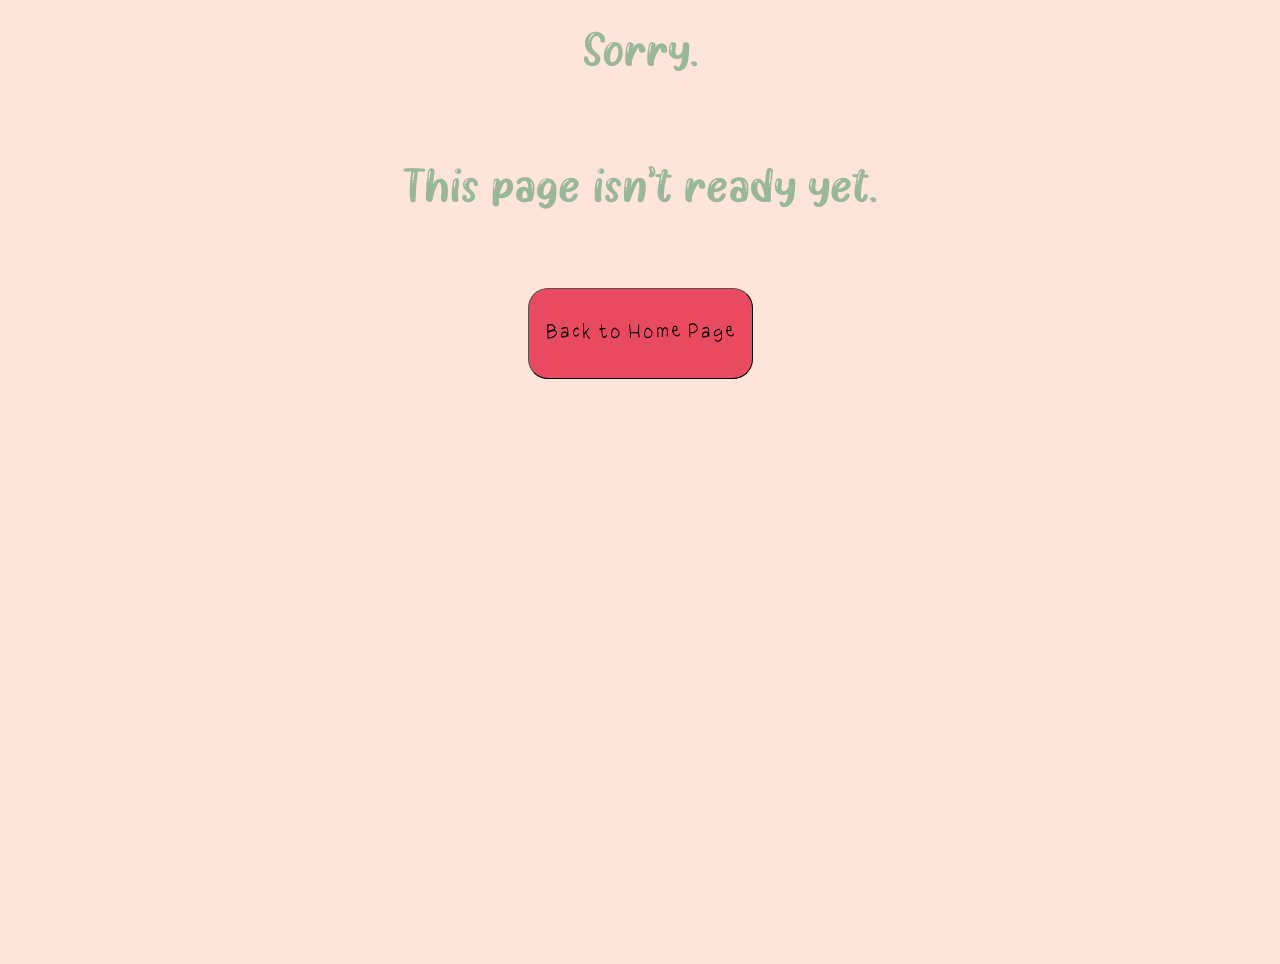
<file: instructions.html>
<!DOCTYPE html>
<html lang="en">
<head>
    <meta charset="UTF-8">
    <meta name="viewport" content="width=device-width, initial-scale=1.0">
    <title>Instructions</title>
    <!-- <meta name="description" content="Max's personal website. It's a work in progress.">
    <meta property="og:image" content="img/max_at_engineering.jpg">
    <meta property="og:description" content="Max's personal website. It's a work in progress.">
    <meta property="og:title" content="Max Arnold">
    <meta name="twitter:title" content="Max Arnold"> -->
    <link rel="shortcut icon" href="favicon/favicon_stock/favicon.ico" type="image/x-icon">
    <link rel="apple-touch-icon" sizes="180x180" href="favicon/favicon_stock/apple-touch-icon.png">
    <link rel="icon" type="image/png" sizes="32x32" href="favicon/favicon_stock/favicon-32x32.png">
    <link rel="icon" type="image/png" sizes="16x16" href="favicon/favicon_stock/favicon-16x16.png">
    <link rel="manifest" href="favicon/favicon_stock/site.webmanifest">
    <link rel="stylesheet" href="css/main.css">
    <link rel="stylesheet" href="css/placeholder.css">
    <link rel="stylesheet" href="https://fonts.googleapis.com/css?family=Merriweather|Montserrat|Sacramento">
    <link rel="stylesheet" href="https://www.fontspace.com/plavea-font-f48588">
</head>
<body>
    <header>
        <h2>Sorry.</h2>
        <h2>This page isn't ready yet.</h2>
        <a class="button" href="index.html"><button>Back to Home Page</button></a>
    </header>
    <footer>
        <a href="https://www.instagram.com/potato.the.shihtzu/"><img src="img/icons/png/insta_blank.png" srcset="img/icons/svg/insta_blank.svg, img/icons/png/insta_blank.png" alt="instagram logo">Instagram</a>
        <div>
            <p>© 2020 Max Arnold</p>
            <p>Icons made by <a href="https://www.flaticon.com/authors/smashicons" title="Smashicons">Smashicons</a> from <a href="https://www.flaticon.com/" title="Flaticon">www.flaticon.com</a></p>
        </div>
    </footer>
</body>
</html>
</file>
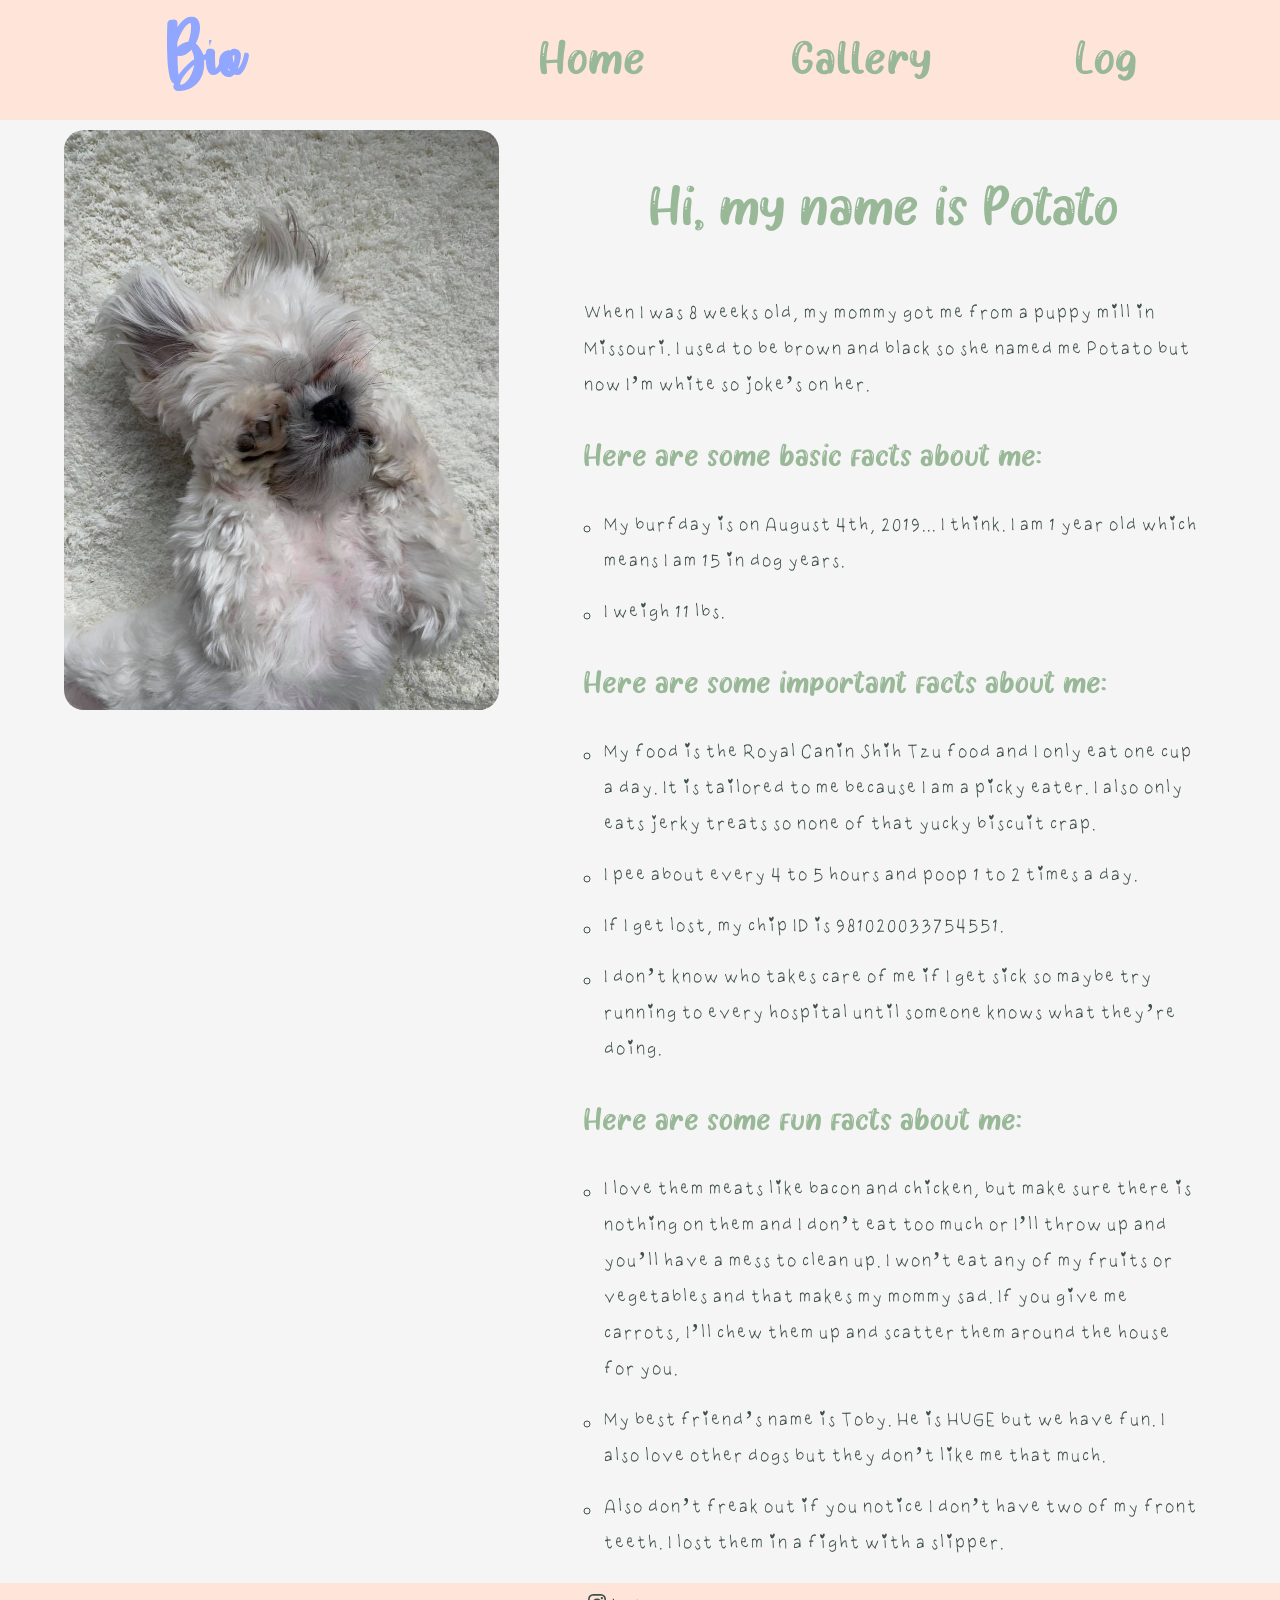
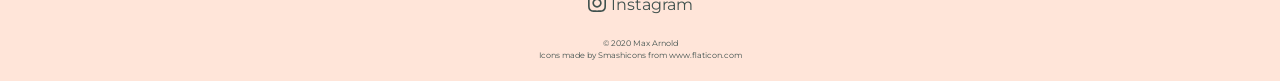
<file: public/bio.html>
<!DOCTYPE html>
<html lang="en">
	<head>
		<meta charset="UTF-8" />
		<meta name="viewport" content="width=device-width, initial-scale=1.0" />
		<title>Potato - Bio</title>
		<!-- <meta name="description" content="Max's personal website. It's a work in progress.">
    <meta property="og:image" content="img/max_at_engineering.jpg">
    <meta property="og:description" content="Max's personal website. It's a work in progress.">
    <meta property="og:title" content="Max Arnold">
    <meta name="twitter:title" content="Max Arnold"> -->
		<link
			rel="shortcut icon"
			href="favicon/favicon_stock/favicon.ico"
			type="image/x-icon"
		/>
		<link
			rel="apple-touch-icon"
			sizes="180x180"
			href="favicon/favicon_stock/apple-touch-icon.png"
		/>
		<link
			rel="icon"
			type="image/png"
			sizes="32x32"
			href="favicon/favicon_stock/favicon-32x32.png"
		/>
		<link
			rel="icon"
			type="image/png"
			sizes="16x16"
			href="favicon/favicon_stock/favicon-16x16.png"
		/>
		<link rel="manifest" href="favicon/favicon_stock/site.webmanifest" />
		<link rel="stylesheet" href="css/main.css" />
		<link rel="stylesheet" href="css/bio.css" />
		<link rel="stylesheet" href="css/otherpages.css" />
		<link
			rel="stylesheet"
			href="https://fonts.googleapis.com/css?family=Merriweather|Montserrat|Sacramento"
		/>
		<link
			rel="stylesheet"
			href="https://www.fontspace.com/plavea-font-f48588"
		/>
		<script src="js/main.js" defer></script>
	</head>
	<body>
		<div class="header">
			<header>
				<h1>Bio</h1>
				<div class="nav_button">
					<svg
						width="399px"
						height="398px"
						viewBox="0 0 399 398"
						version="1.1"
						xmlns:xlink="http://www.w3.org/1999/xlink"
						xmlns="http://www.w3.org/2000/svg"
					>
						<desc>Created with Lunacy</desc>
						<g id="icons8-menu">
							<g id="surface8550592">
								<path
									class="bg_circle"
									d="M199 398C89.0991 398 0 308.901 0 199C0 89.0991 89.0991 0 199 0C308.901 0 398 89.0991 398 199C398 308.901 308.901 398 199 398L199 398Z"
									id="Shape"
									fill="none"
									fill-rule="evenodd"
									stroke="none"
								/>
								<path
									d="M202.346 0.547825L16.654 0.547825C16.654 0.547825 0 -4.21114 0 14.3238C0 32.8588 16.654 28.6877 16.654 28.6877L202.346 28.6877C202.346 28.6877 217 21.3588 217 14.3238C217 7.28887 202.346 0.547825 202.346 0.547825ZM199.692 64.1841L14 64.1841C14 64.1841 2.5 66.7889 2.5 79.8239C2.5 92.8589 14 92.324 14 92.324L199.692 92.324C199.692 92.324 216.5 93.3589 216.5 79.8239C216.5 66.2889 199.692 64.1841 199.692 64.1841ZM8.17471 134.324L193.867 134.324C193.867 134.324 216 133.039 216.5 149.324C217 165.609 193.867 162.464 193.867 162.464L8.17471 162.464C8.17471 162.464 0.520881 162.723 0.0208627 149.188C-0.479155 135.653 8.17471 134.324 8.17471 134.324Z"
									transform="translate(88.50003 119.67615)"
									id="Shape"
									fill="#99B898"
									fill-rule="evenodd"
									stroke="none"
								/>
								<path
									d="M205.517 33.6777L19.7127 33.6777C8.88384 33.6777 6.19248e-06 26.695 0 16.91C-6.19248e-06 7.12506 8.4963 0.249969 19.7127 0L205.517 0C216.058 3.05288e-05 222.962 8.55803 223 17C223.039 25.442 215.819 33.5527 205.517 33.6777ZM124.213 27.4962L124.212 27.4962C86.0992 27.5524 47.0265 27.6102 22.5024 27.4605C11.8584 27.198 8.00267 21.0388 8.00267 15.911C8.00267 10.7832 12.3451 5.03482 22.5024 4.91C36.6131 4.91003 54.2688 4.92627 73.3953 4.94387C116.763 4.98376 167.692 5.03061 202.003 4.91119C212.382 4.92813 217.496 10.2831 217.496 15.9109C217.496 21.5388 213.289 27.3231 202.035 27.4605C181.049 27.4122 152.903 27.4538 124.213 27.4962ZM205.517 98.7038L19.7127 98.7038C8.88384 98.7038 6.19248e-06 91.721 0 81.9361C-6.19248e-06 72.1512 8.4963 65.2761 19.7127 65.0261L205.517 65.0261C216.058 65.0261 222.962 73.5841 223 82.0261C223.039 90.4681 215.819 98.5788 205.517 98.7038ZM124.211 93.2402L124.208 93.2402C86.0959 93.2965 47.0237 93.3542 22.4998 93.2046C11.8557 92.9421 8.00004 86.7828 8.00004 81.655C8.00004 76.5272 12.3425 70.7789 22.4998 70.6541C36.6107 70.6541 54.2668 70.6704 73.3936 70.688L73.4053 70.688C116.77 70.7278 167.692 70.7747 202 70.6553C212.379 70.6722 217.493 76.0272 217.493 81.655C217.493 87.2829 213.286 93.0672 202.033 93.2046C181.051 93.1563 152.912 93.1978 124.229 93.2402L124.225 93.2402L124.213 93.2402L124.211 93.2402ZM19.7127 166.91L205.517 166.91C215.819 166.785 223.039 158.674 223 150.232C222.962 141.79 216.058 133.232 205.517 133.232L19.7127 133.232C8.4963 133.482 -6.19248e-06 140.357 0 150.142C6.19248e-06 159.927 8.88384 166.91 19.7127 166.91ZM22.4998 161.815C47.0241 161.964 86.0972 161.907 124.21 161.85C152.9 161.808 181.046 161.766 202.033 161.815C213.286 161.677 217.493 155.893 217.493 150.265C217.493 144.637 212.379 139.282 202 139.265C167.689 139.385 116.761 139.338 73.3936 139.298C54.2668 139.281 36.6107 139.264 22.4998 139.264C12.3425 139.389 8.00004 145.137 8.00004 150.265C8.00004 155.393 11.8557 161.552 22.4998 161.815Z"
									transform="translate(86.00003 117.09)"
									id="Shape"
									fill="#1F212B"
									fill-rule="evenodd"
									stroke="none"
								/>
								<path
									d="M160.366 3.98L1.39922 3.98C0.621875 3.98 0 3.07845 0 1.97901C0 0.879558 0.621875 0 1.39922 0L160.366 0C161.143 0 161.765 0.879558 161.765 1.97901C161.765 3.07845 161.143 3.98 160.366 3.98ZM174.436 3.98L168.808 3.98C168.031 3.98 167.393 3.07845 167.393 1.97901C167.393 0.879558 168.031 0 168.808 0L174.436 0C175.198 0 175.835 0.879558 175.835 1.97901C175.835 3.07845 175.198 3.98 174.436 3.98ZM16.8683 68.6861L143.482 68.6861C144.259 68.6861 144.881 67.7846 144.881 66.6851C144.881 65.6077 144.259 64.7061 143.482 64.7061L16.8683 64.7061C16.1065 64.7061 15.4691 65.6077 15.4691 66.6851C15.4691 67.7846 16.1065 68.6861 16.8683 68.6861ZM151.924 68.6861L160.366 68.6861C161.143 68.6861 161.765 67.7846 161.765 66.6851C161.765 65.6077 161.143 64.7061 160.366 64.7061L151.924 64.7061C151.147 64.7061 150.509 65.6077 150.509 66.6851C150.509 67.7846 151.147 68.6861 151.924 68.6861ZM174.436 68.6861L168.808 68.6861C168.031 68.6861 167.393 67.7846 167.393 66.6851C167.393 65.6077 168.031 64.7061 168.808 64.7061L174.436 64.7061C175.198 64.7061 175.835 65.6077 175.835 66.6851C175.835 67.7846 175.198 68.6861 174.436 68.6861ZM19.6824 133.392L14.0545 133.392C13.2927 133.392 12.6552 132.513 12.6552 131.413C12.6552 130.314 13.2927 129.412 14.0545 129.412L19.6824 129.412C20.4598 129.412 21.0972 130.314 21.0972 131.413C21.0972 132.513 20.4598 133.392 19.6824 133.392ZM28.1243 133.392L185.676 133.392C186.454 133.392 187.091 132.513 187.091 131.413C187.091 130.314 186.454 129.412 185.676 129.412L28.1243 129.412C27.3469 129.412 26.7251 130.314 26.7251 131.413C26.7251 132.513 27.3469 133.392 28.1243 133.392Z"
									transform="translate(103.754944 137.10791)"
									id="Shape"
									fill="#1F212B"
									fill-rule="evenodd"
									stroke="none"
								/>
							</g>
						</g>
					</svg>
				</div>
			</header>
			<nav>
				<ul class="nav_menu">
					<li><a href="index.html">Home</a></li>
					<li>
						<a href="gallery.html">Gallery</a>
					</li>
					<li><a href="log.html">Log</a></li>
				</ul>
			</nav>
		</div>
		<main id="bio">
			<!-- Picture on the side that doesn't move while I scroll -->
			<div class="bio_pic">
				<img
					src="img/originals/carpet_potato.jpg"
					alt="Picture of Potato"
				/>
			</div>
			<div class="bio">
				<h2>Hi, my name is Potato</h2>
				<ul>
					<!-- Auto-fill age based on date and time -->
					<li>
						When I was 8 weeks old, my mommy got me from a puppy
						mill in Missouri. I used to be brown and black so she
						named me Potato but now I’m white so joke’s on her.
					</li>
					<li>
						<h3>Here are some basic facts about me:</h3>
						<ul>
							<li>
								My burfday is on August 4th, 2019... I think. I
								am 1 year old which means I am 15 in dog years.
							</li>
							<li>I weigh 11 lbs.</li>
						</ul>
					</li>
					<li>
						<h3>Here are some important facts about me:</h3>
						<ul>
							<li>
								My food is the Royal Canin Shih Tzu food and I
								only eat one cup a day. It is tailored to me
								because I am a picky eater. I also only eats
								jerky treats so none of that yucky biscuit crap.
							</li>
							<li>
								I pee about every 4 to 5 hours and poop 1 to 2
								times a day.
							</li>
							<!-- <li>
								My mommy’s name is Megan Lin <br />If you need
								her, please call 573-631-1591.
							</li>
							<li>
								If she doesn’t answer, please call my friend Max
								at 630-512-7809. Don’t worry, he’s a human.
							</li> -->
							<li>
								If I get lost, my chip ID is 981020033754551.
							</li>
							<li>
								I don’t know who takes care of me if I get sick
								so maybe try running to every hospital until
								someone knows what they’re doing.
							</li>
						</ul>
					</li>
					<li>
						<h3>Here are some fun facts about me:</h3>
						<ul>
							<li>
								I love them meats like bacon and chicken, but
								make sure there is nothing on them and I don’t
								eat too much or I’ll throw up and you’ll have a
								mess to clean up. I won’t eat any of my fruits
								or vegetables and that makes my mommy sad. If
								you give me carrots, I’ll chew them up and
								scatter them around the house for you.
							</li>
							<li>
								My best friend’s name is Toby. He is HUGE but we
								have fun. I also love other dogs but they don’t
								like me that much.
							</li>
							<li>
								Also don’t freak out if you notice I don’t have
								two of my front teeth. I lost them in a fight
								with a slipper.
							</li>
						</ul>
					</li>
				</ul>
			</div>
		</main>
		<footer>
			<a href="https://www.instagram.com/potato.the.shihtzu/"
				><img
					src="img/icons/png/insta_blank.png"
					srcset="
						img/icons/svg/insta_blank.svg,
						img/icons/png/insta_blank.png
					"
					alt="instagram logo"
				/>Instagram</a
			>
			<div>
				<p>© 2020 Max Arnold</p>
				<p>
					Icons made by
					<a
						href="https://www.flaticon.com/authors/smashicons"
						title="Smashicons"
						>Smashicons</a
					>
					from
					<a href="https://www.flaticon.com/" title="Flaticon"
						>www.flaticon.com</a
					>
				</p>
			</div>
		</footer>
	</body>
</html>
</file>
<file: css/main.css>
@font-face {
	font-family: "Plavea Solid";
	src: url("../fonts/plavea/PlaveaSolid-Yzyjj.ttf") format("truetype");
}

@font-face {
	font-family: "Plavea Shine";
	src: url("../fonts/plavea/PlaveaShine-8M4XD.otf") format("opentype");
}

@font-face {
	font-family: "basic-font";
	src: url("../fonts/MessyHandwritten-Regular.ttf") format("truetype");
}

@font-face {
	font-family: "Adeline";
	src: url("../fonts/Adeline.ttf") format("truetype");
}

/* Color Palette #D8E2DC#FFE5D9#FFCAD4#F4ACB7#9D8189 */
/* Alternate Colors #3D4D4B#aee7e8#59c0c2#00a79d#99b898#feceab#ff847c#e84a5f */
/* ### ELEMENT STYLES ### */
body {
	margin: 0;
	font-family: "basic-font", serif;
	font-size: 100%;
	width: 100%;
	text-align: center;
	line-height: 1.5;
	background: #f5f5f5;
	color: #40514e;
}

h1 {
	font-family: "Adeline", cursive;
	color: #91a6ff;
	font-size: 5.25rem;
	margin: 0;
}

h2,
h3,
h4,
h5,
h6 {
	color: #99b898;
	font-family: "Montserrat", sans-serif;
}

h2 {
	font-size: 3.5rem;
	font-family: "Plavea Shine", "Plavea Solid", sans-serif;
	font-weight: lighter;
}

p {
	font-size: 2rem;
}

li.box {
	font-size: 1.5rem;
}

table tr td:first-of-type {
	font-size: 1.25rem;
}

header {
	background: #ffe5d9;
	margin: 0;
	padding: 3rem 0 0;
}

header h2 {
	margin: 2rem 1rem 0;
}

section {
	margin-top: 100px;
}

section:first-of-type {
	margin-top: 0;
}

section p {
	width: 70%;
	margin: 25px auto;
	line-height: 2;
}

hr {
	border: dotted 6px #d8e2dc;
	border-bottom: none;
	width: 5%;
	margin: 100px auto;
}

footer {
	background: #ffe5d9;
	font-family: "Montserrat", sans-serif;
	padding: 10px 0 10px;
}

footer img {
	width: 18px;
	margin-right: 5px;
	vertical-align: middle;
	position: relative;
	bottom: 2px;
}

footer a,
footer a:visited {
	text-decoration: none;
	color: #40514e;
}
footer a:hover {
	color: #40514ea9;
}

footer div {
	display: flex;
	justify-content: space-around;
	flex-flow: column wrap;
	margin: 20px auto 10px;
	padding: 0;
}
footer div p {
	margin: 0;
	font-size: 0.5rem;
}

/* ### CLASS STYLES ### */

.gif {
	display: block;
	margin: 0 auto;
	position: relative;
	top: 15px;
}

.pro {
	border-radius: 100%;
	width: 300px;
}

.header_img {
	position: relative;
	top: 29px;
	margin-bottom: 6px;
}

/* --- Navigation --- */

nav {
	display: flex;
	flex-flow: column;
	padding: 10px;
}

nav ul {
	display: flex;
	visibility: hidden;
	height: 0px;
	flex-flow: column;
	margin: 0 0 35px;
	padding: 0;
	width: 100%;
	-webkit-transition: all 0.5s ease-in-out;
	transition: all 0.5s ease-in-out;
	overflow: hidden;
}

.nav_trans {
	height: 192px;
	visibility: visible;
}

nav ul li {
	display: block;
}

nav ul li a {
	font-size: 2rem;
	font-family: "Plavea Shine";
	color: #99b898;
	text-decoration: none;
}

/* Placeholder Link Styling */
.placeholder_link {
	text-decoration: line-through;
}
/* Hamburger Menu */

nav div {
	align-self: flex-end;
}
.nav_button svg {
	width: 4rem;
	height: 4rem;
}
.nav_button svg:hover {
	cursor: pointer;
}

.nav_button svg:hover .bg_circle {
	fill: #ffe5d9;
}

/* Media Queries for NAV */

@media screen and (min-width: 768px) {
	nav {
		flex-flow: row-reverse;
		height: 7.5rem;
	}

	nav ul {
		flex-flow: row;
		justify-content: space-evenly;
		height: 7.5rem;
		visibility: visible;
	}

	.nav_trans {
		width: 100%;
		height: inherit;
	}

	nav ul li {
		display: flex;
		align-self: center;
	}

	nav ul li a {
		font-size: 3rem;
	}

	.nav_button svg {
		width: 7.5rem;
		height: 7.5rem;
	}

	.nav_button {
		display: none;
	}
}
/* --- Skills Section --- */

.skills table {
	margin: 50px 25px;
	text-align: left;
	border-collapse: collapse;
}

.skills tr td:first-of-type {
	text-align: left;
}

/* Styling of the stars */
.skills tr td:last-of-type {
	color: #d8e2dc;
	letter-spacing: 0.2rem;
	text-align: right;
}
/* Styling of the stars filled in */
.skills tr td .star {
	color: #f4acb7;
	-webkit-transition: letter-spacing 0.5s;
	transition: letter-spacing 0.5s;
}

/* Hover over the row to see the background*/

.skills tr:hover {
	background: #eff1f0;
}
/* Transitions to larger letter spacing */
.skills tr:hover td:last-of-type span {
	letter-spacing: 0.4rem;
	-webkit-transition: letter-spacing 0.5s;
	transition: letter-spacing 0.5s;
}

.skills tr td {
	width: 100%;
}
/* The skills <hr> is used as a top/bottom border */
.skills hr {
	border: solid 1px #40514e;
	width: 100%;
	margin: 50px auto;
}

@media screen and (min-width: 600px) {
	.skills table {
		width: calc(400px - 2.5vw);
		margin: auto;
	}
}

/* --- Daily Life Section --- */

.daily_life {
	margin: 0 2.5vw 100px;
}
/* Timeline background */
.daily_life > div {
	/* background: url(../img/icons/png/001-moon.png), url(../img/icons/png/002-sunny.png), #99b898; */
	/* background: url(../img/icons/svg/001-moon.svg) right/30% no-repeat, url(../img/icons/svg/002-sunny.svg) left/30% no-repeat, #99b898; */
	background-color: #99b898;
	background-blend-mode: screen;
	width: 100%;
}
/* Grid of the timeline */
.daily_life ul {
	display: grid;
	grid-template-rows: 5fr 1fr 5fr;
	grid-template-columns: auto;
	overflow: auto;
	margin: 0;
	padding: 25px;
	row-gap: 25px;
	column-gap: 25px;
	height: 80vh;
	list-style-type: none;
}

/* Event box */

.daily_life .box {
	width: 350px;
	text-align: left;
}

/* Placing the events top and bottom alternating */

.daily_life .box:nth-of-type(odd) {
	grid-row-start: 1;
}

.daily_life .box:nth-of-type(even) {
	grid-row-start: 3;
}

/* Placement of all the events other than the first */

.daily_life .box2 {
	grid-column-start: 2;
}
.daily_life .box3 {
	grid-column-start: 3;
}
.daily_life .box4 {
	grid-column-start: 4;
}
.daily_life .box5 {
	grid-column-start: 5;
}
.daily_life .box6 {
	grid-column-start: 6;
}
.daily_life .box7 {
	grid-column-start: 7;
}

/* Line in the middle */

.daily_life hr {
	grid-row-start: 2;
	grid-column: 1 / 10;
	width: 100%;
	border: solid 1px #40514e;
	height: 0;
	margin: 0;
	align-self: center;
}

.daily_life h3 {
	margin: 0;
	color: #3d4d4b;
	font-family: "Plavea Shine", "Plavea Solid", sans-serif;
	font-weight: lighter;
}

/* --- Gallery Section --- */

section.gallery {
	display: flex;
	flex-flow: column wrap;
	margin: 0 2.5vw 100px;
	gap: 40px;
}

@media screen and (min-width: 600px) {
	section.gallery {
		flex-flow: row wrap;
		gap: 5px;
	}
}

.gallery .container {
	background: #99b898;
	width: 400px;
	padding: 2.5px;
}

.gallery img {
	max-width: 100%;
	vertical-align: middle;
}

/* Other Page Styling */
</file>
<file: css/placeholder.css>
header{
    display: flex;
    flex-flow: column;
    gap: 4rem;
    height: 100vh;
    padding: 1rem 1rem 3rem;
}

header h2{
    font-size: 3rem;
    margin: 0;
}

a.button{
    display: block;
}

a button{
    padding: 2rem 1rem;
    border-radius: 20px;
    border: 1px outset black;
    cursor: pointer;
    background-color: #e84a5f;
    font-size: 2rem;
    font-family: 'basic-font';
}

footer{
    width: 100%;
    display: none;
}
</file>
<file: public/css/main.css>
@font-face {
	font-family: "Plavea Solid";
	src: url("../fonts/plavea/PlaveaSolid-Yzyjj.ttf") format("truetype");
}

@font-face {
	font-family: "Plavea Shine";
	src: url("../fonts/plavea/PlaveaShine-8M4XD.otf") format("opentype");
}

@font-face {
	font-family: "basic-font";
	src: url("../fonts/MessyHandwritten-Regular.ttf") format("truetype");
}

@font-face {
	font-family: "Adeline";
	src: url("../fonts/Adeline.ttf") format("truetype");
}

/* Color Palette #D8E2DC#FFE5D9#FFCAD4#F4ACB7#9D8189 */
/* Alternate Colors #3D4D4B#aee7e8#59c0c2#00a79d#99b898#feceab#ff847c#e84a5f */
/* ### ELEMENT STYLES ### */
body {
	margin: 0;
	font-family: "basic-font", serif;
	font-size: 100%;
	width: 100%;
	text-align: center;
	line-height: 1.5;
	background: #f5f5f5;
	color: #40514e;
}

h1 {
	font-family: "Adeline", cursive;
	color: #91a6ff;
	font-size: 5.25rem;
	margin: 0;
}

h2,
h3,
h4,
h5,
h6 {
	color: #99b898;
	font-family: "Montserrat", sans-serif;
}

h2 {
	font-size: 3.5rem;
	font-family: "Plavea Shine", "Plavea Solid", sans-serif;
	font-weight: lighter;
}

p {
	font-size: 2rem;
}

li.box {
	font-size: 1.5rem;
}

table tr td:first-of-type {
	font-size: 1.25rem;
}

header {
	background: #ffe5d9;
	margin: 0;
	padding: 3rem 0 0;
}

header h2 {
	margin: 2rem 1rem 0;
}

section {
	margin-top: 100px;
}

section:first-of-type {
	margin-top: 0;
}

section p {
	width: 70%;
	margin: 25px auto;
	line-height: 2;
}

hr {
	border: dotted 6px #d8e2dc;
	border-bottom: none;
	width: 5%;
	margin: 100px auto;
}

footer {
	background: #ffe5d9;
	font-family: "Montserrat", sans-serif;
	padding: 10px 0 10px;
}

footer img {
	width: 18px;
	margin-right: 5px;
	vertical-align: middle;
	position: relative;
	bottom: 2px;
}

footer a,
footer a:visited {
	text-decoration: none;
	color: #40514e;
}
footer a:hover {
	color: #40514ea9;
}

footer div {
	display: flex;
	justify-content: space-around;
	flex-flow: column wrap;
	margin: 20px auto 10px;
	padding: 0;
}
footer div p {
	margin: 0;
	font-size: 0.5rem;
}

/* ### CLASS STYLES ### */

.gif {
	display: block;
	margin: 0 auto;
	position: relative;
	top: 15px;
}

.pro {
	border-radius: 100%;
	width: 300px;
}

.header_img {
	position: relative;
	top: 29px;
	margin-bottom: 6px;
}

/* --- Navigation --- */

nav {
	display: flex;
	flex-flow: column;
	padding: 10px;
}

nav ul {
	display: flex;
	visibility: hidden;
	height: 0px;
	flex-flow: column;
	margin: 0 0 35px;
	padding: 0;
	width: 100%;
	-webkit-transition: all 0.5s ease-in-out;
	transition: all 0.5s ease-in-out;
	overflow: hidden;
}

.nav_trans {
	height: 192px;
	visibility: visible;
}

nav ul li {
	display: block;
}

nav ul li a {
	font-size: 2rem;
	font-family: "Plavea Shine";
	color: #99b898;
	text-decoration: none;
}

/* Placeholder Link Styling */
.placeholder_link {
	text-decoration: line-through;
}
/* Hamburger Menu */

nav div {
	align-self: flex-end;
}
.nav_button svg {
	width: 4rem;
	height: 4rem;
}
.nav_button svg:hover {
	cursor: pointer;
}

.nav_button svg:hover .bg_circle {
	fill: #ffe5d9;
}

/* Media Queries for NAV */

@media screen and (min-width: 768px) {
	nav {
		flex-flow: row-reverse;
		height: 7.5rem;
	}

	nav ul {
		flex-flow: row;
		justify-content: space-evenly;
		height: 7.5rem;
		visibility: visible;
	}

	.nav_trans {
		width: 100%;
		height: inherit;
	}

	nav ul li {
		display: flex;
		align-self: center;
	}

	nav ul li a {
		font-size: 3rem;
	}

	.nav_button svg {
		width: 7.5rem;
		height: 7.5rem;
	}

	.nav_button {
		display: none;
	}
}

/* --- Authentication --- */

.auth {
	list-style: none;
	display: flex;
	justify-content: center;
	align-items: center;
}

@media screen and (min-width: 768px) {
	.auth {
		margin-top: 25px;
	}
}

.auth button {
	cursor: pointer;
	color: #40514e;
	background: white;
	transition: all 0.3s ease;
	font-size: 1.5rem;
	border: none;
	border-radius: 5px;
	margin: 0.5rem auto;
	padding: 7.5px;
}

.auth button:hover {
	background: #59c0c2;
	color: white;
	transition: all 0.3s ease;
}

.modal {
	display: none;
	position: fixed;
	top: 10%;
	left: 15vw;
	right: 15vw;
	margin: 0 auto;
	width: 80vw;
	max-width: 500px;
	background-color: #99b898;
	z-index: 1;
}

.modal form {
	margin-top: 0;
}

.modal form button,
.modal form input {
	border: none;
	border-radius: 5px;
	padding: 5px;
	margin: auto;
	width: 90%;
}

.modal form label {
	font-size: 1.2rem;
}

.modal form input {
	margin-bottom: 25px;
	font-size: 0.8rem;
}

.modal form button {
	font-size: 1.2rem;
	cursor: pointer;
	background: white;
	color: #40514e;
	border: none;
	width: 90%;
	transition: 0.3s all ease;
}

.modal form button:hover {
	background-color: #59c0c2;
	color: white;
	transition: all 0.3s ease;
}

.close_container {
	display: flex;
	justify-content: flex-end;
}
.close_modal {
	background: none;
	border: none;
	cursor: pointer;
	font-size: 4rem;
	position: relative;
	bottom: 20px;
	transition: all 0.3s ease;
}

.close_modal:hover {
	/* color: #ffe5d9;
	color: white; */
	color: #f5f5f5;
}

.close_modal:focus {
	outline: none;
}

.blurred {
	-webkit-filter: blur(2px);
	filter: blur(2px);
}

/* Default modal visibility is hidden */

.visible {
	display: block;
}

/* --- Skills Section --- */

.skills table {
	margin: 50px 25px;
	text-align: left;
	border-collapse: collapse;
}

.skills tr td:first-of-type {
	text-align: left;
}

/* Styling of the stars */
.skills tr td:last-of-type {
	color: #d8e2dc;
	letter-spacing: 0.2rem;
	text-align: right;
}
/* Styling of the stars filled in */
.skills tr td .star {
	color: #f4acb7;
	-webkit-transition: letter-spacing 0.5s;
	transition: letter-spacing 0.5s;
}

/* Hover over the row to see the background*/

.skills tr:hover {
	background: #eff1f0;
}
/* Transitions to larger letter spacing */
.skills tr:hover td:last-of-type span {
	letter-spacing: 0.4rem;
	-webkit-transition: letter-spacing 0.5s;
	transition: letter-spacing 0.5s;
}

.skills tr td {
	width: 100%;
}
/* The skills <hr> is used as a top/bottom border */
.skills hr {
	border: solid 1px #40514e;
	width: 100%;
	margin: 50px auto;
}

@media screen and (min-width: 600px) {
	.skills table {
		width: calc(400px - 2.5vw);
		margin: auto;
	}
}

/* --- Daily Life Section --- */

.daily_life {
	margin: 0 2.5vw 100px;
}
/* Timeline background */
.daily_life > div {
	/* background: url(../img/icons/png/001-moon.png), url(../img/icons/png/002-sunny.png), #99b898; */
	/* background: url(../img/icons/svg/001-moon.svg) right/30% no-repeat, url(../img/icons/svg/002-sunny.svg) left/30% no-repeat, #99b898; */
	background-color: #99b898;
	background-blend-mode: screen;
	width: 100%;
}
/* Grid of the timeline */
.daily_life ul {
	display: grid;
	grid-template-rows: 5fr 1fr 5fr;
	grid-template-columns: auto;
	overflow: auto;
	margin: 0;
	padding: 25px;
	row-gap: 25px;
	column-gap: 25px;
	height: 80vh;
	list-style-type: none;
}

/* Event box */

.daily_life .box {
	width: 350px;
	text-align: left;
}

/* Placing the events top and bottom alternating */

.daily_life .box:nth-of-type(odd) {
	grid-row-start: 1;
}

.daily_life .box:nth-of-type(even) {
	grid-row-start: 3;
}

/* Placement of all the events other than the first */

.daily_life .box2 {
	grid-column-start: 2;
}
.daily_life .box3 {
	grid-column-start: 3;
}
.daily_life .box4 {
	grid-column-start: 4;
}
.daily_life .box5 {
	grid-column-start: 5;
}
.daily_life .box6 {
	grid-column-start: 6;
}
.daily_life .box7 {
	grid-column-start: 7;
}

/* Line in the middle */

.daily_life hr {
	grid-row-start: 2;
	grid-column: 1 / 10;
	width: 100%;
	border: solid 1px #40514e;
	height: 0;
	margin: 0;
	align-self: center;
}

.daily_life h3 {
	margin: 0;
	color: #3d4d4b;
	font-family: "Plavea Shine", "Plavea Solid", sans-serif;
	font-weight: lighter;
}

/* --- Gallery Section --- */

section.gallery {
	display: flex;
	flex-flow: column wrap;
	margin: 0 2.5vw 100px;
	gap: 40px;
}

@media screen and (min-width: 600px) {
	section.gallery {
		flex-flow: row wrap;
		gap: 5px;
	}
}

.gallery .container {
	background: #99b898;
	width: 400px;
	padding: 2.5px;
}

.gallery img {
	max-width: 100%;
	vertical-align: middle;
}

/* Other Page Styling */
</file>
<file: public/css/bio.css>
#bio img {
	border-radius: 20px;
	max-width: 80vw;
}

.bio ul {
	list-style: none;
	padding: 0;
	margin: 20px;
}

.bio li > ul {
	list-style: circle;
}

.bio li {
	text-align: left;
	margin-bottom: 15px;
}

.bio ul li {
	font-size: 1.8rem;
	line-height: 1.25;
}

h3 {
	font-family: "Plavea Shine", "Plavea Solid", sans-serif;
	font-weight: lighter;
	text-align: center;
	font-size: 2rem;
}

@media screen and (min-width: 768px) {
	#bio {
		display: flex;
		margin: 0 3vw;
	}

	img {
		display: inline-block;
		width: 34vw;
	}

	.bio_pic {
		align-self: flex-start;
		width: 50vw;
		position: sticky;
		top: 8px;
		margin: 10px 5vw 10px 2vw;
	}

	h2 {
		margin-right: 3vw;
	}

	h3 {
		text-align: left;
	}
}
</file>
<file: public/css/otherpages.css>
/* Header/Nav */

header {
	padding: 0 0 0 0;
	display: flex;
	justify-content: center;
	align-items: center;
}

h1 {
	font-size: 4.5rem;
}

nav {
	padding: 0;
}

nav ul {
	background: #ffe5d9;
}

.nav_button svg {
	position: absolute;
	right: 0;
	top: 2%;
	transform: translate(0, -2%);
	width: 6rem;
	height: 6rem;
}

.nav_button svg:hover .bg_circle {
	fill: none;
	display: none;
}

@media screen and (min-width: 768px) {
	div.header {
		display: flex;
		justify-content: space-between;
		background: #ffe5d9;
	}

	h1 {
		font-size: 5rem;
	}

	nav {
		width: 70%;
	}

	header {
		width: 30%;
		justify-content: center;
		padding: 0 0 0 1rem;
	}
}
</file>
